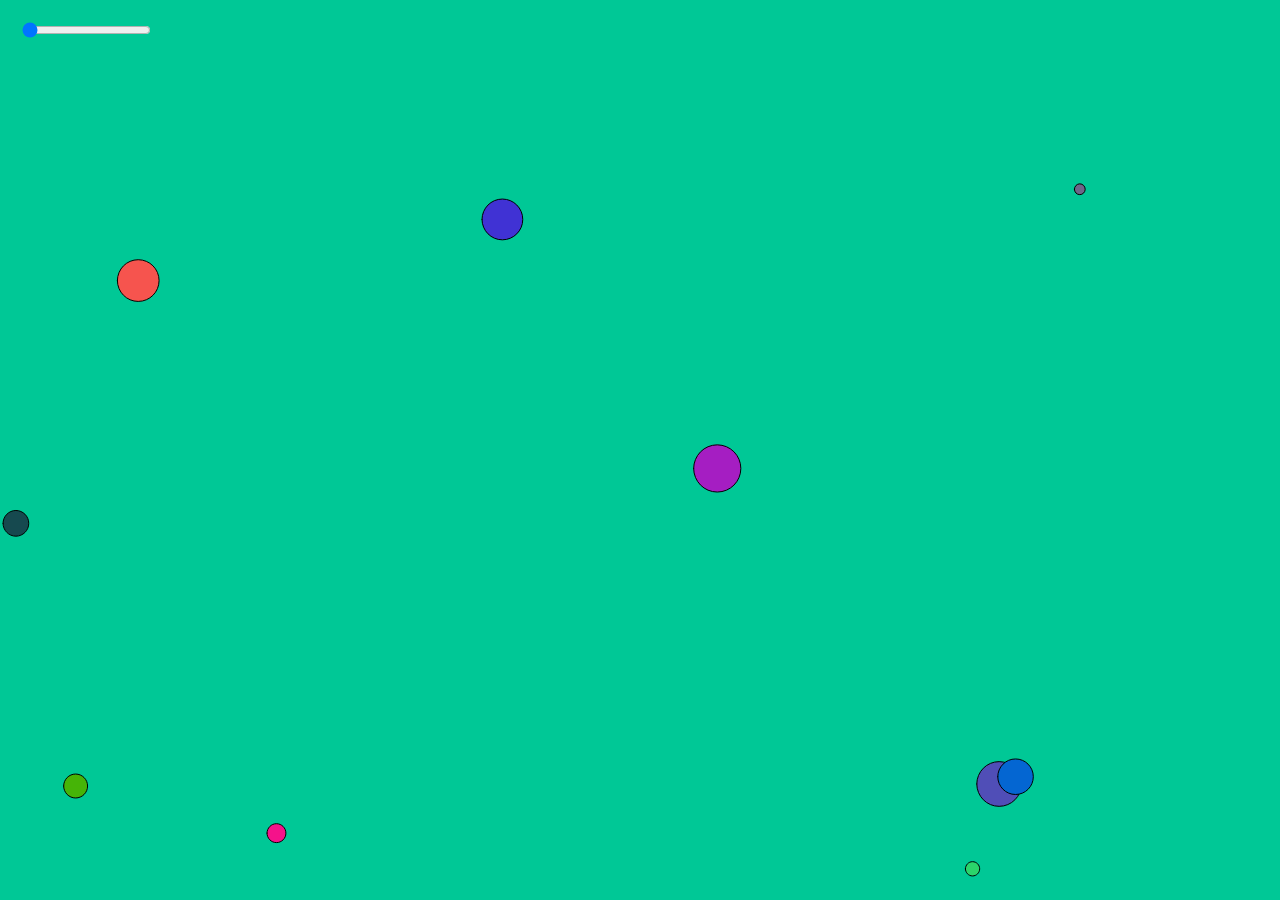
<file: Bouncing Ball #2/index.html>
<!DOCTYPE html>
<html lang="en">
  <head>
    <meta charset="utf-8" />
    <meta name="viewport" content="width=device-width, initial-scale=1.0">

    <title>Sketch</title>

    <link rel="stylesheet" type="text/css" href="style.css">

    <script src="libraries/p5.min.js"></script>
    <script src="libraries/p5.sound.min.js"></script>
  </head>

  <body>
    <script src="sketch.js"></script>
  </body>
</html>
</file>
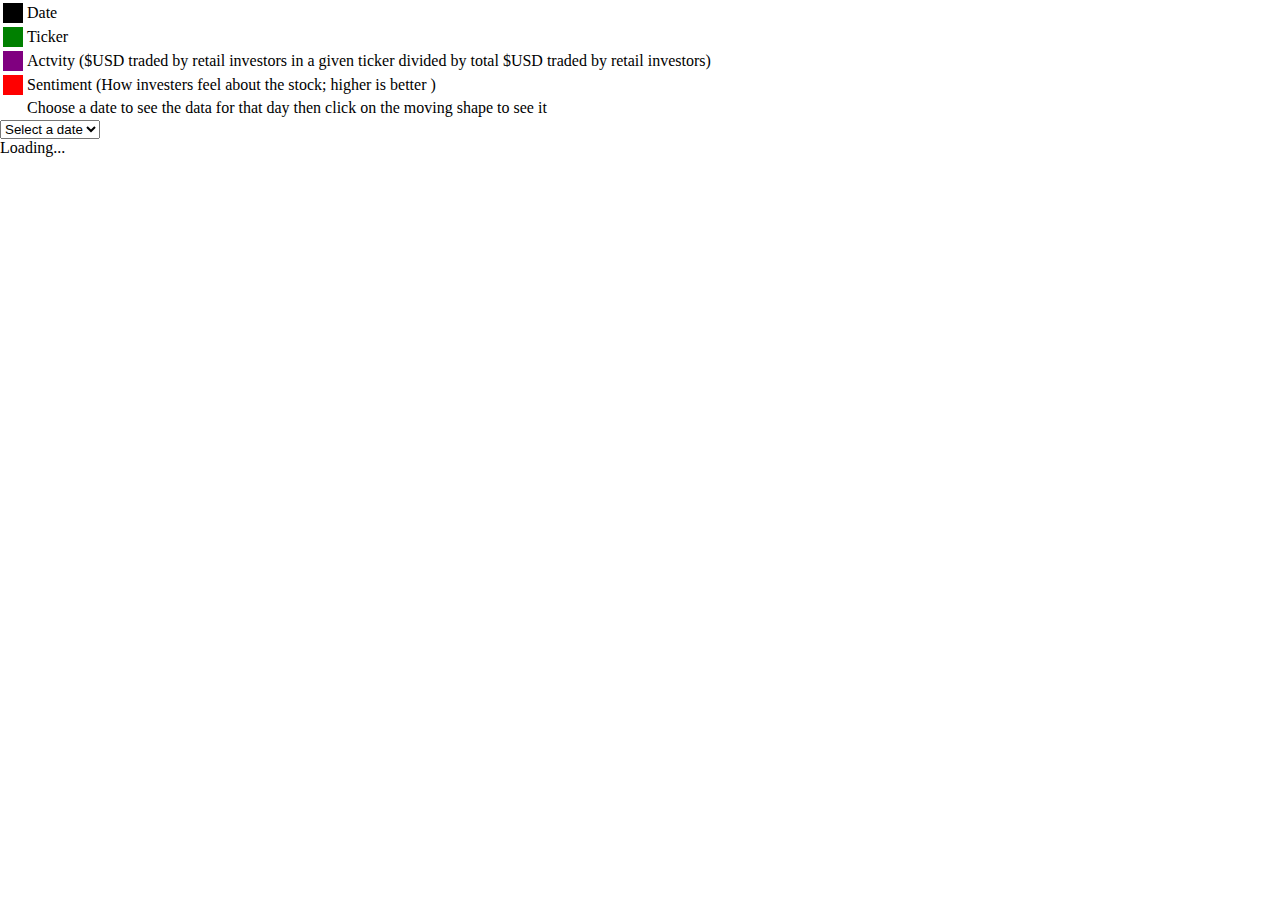
<file: Data API/index.html>
<!DOCTYPE html>
<html lang="en">
  <head>
    <meta charset="utf-8" />
    <meta name="viewport" content="width=device-width, initial-scale=1.0">

    <title>Sketch</title>

    <link rel="stylesheet" type="text/css" href="style.css">

    <script src="libraries/p5.min.js"></script>
    <script src="libraries/p5.sound.min.js"></script>
  </head>

  <table>
    <tr>
      <td><div style="background-color: black; width: 20px; height: 20px;"></div></td>
      <td>Date</td>
    </tr>
    <tr>
      <td><div style="background-color: green; width: 20px; height: 20px;"></div></td>
      <td>Ticker</td>
    </tr>
    <tr>
      <td><div style="background-color: purple; width: 20px; height: 20px;"></div></td>
      <td>Actvity ($USD traded by retail investors in a given ticker divided by total $USD traded by retail investors)</td>
    </tr>
    <tr>
      <td><div style="background-color: red; width: 20px; height: 20px;"></div></td>
      <td>Sentiment (How investers feel about the stock; higher is better )</td>
    </tr>

    <tr>
      <td><div style="background-color:  width; px: height; 20px;"></div></td>
      <td>Choose a date to see the data for that day then click on the moving shape to see it
    </tr>
  </table>

  <select id="row-selector">
    <option value="-1">Select a date</option>
    <option value="0">Oct 27</option>
    <option value="1">Oct 26</option>
    <option value="2">Oct 25</option>
    <!-- Add more options for each row -->
  </select>

  <!-- Add a button to clear the canvas -->

  <body>
    <script src="sketch.js"></script>
  </body>
</html>
</file>
<file: Bouncing Ball #2/style.css>
html, body {
  margin: 0;
  padding: 0;
}

canvas {
  display: block;
}
</file>
<file: Data API/style.css>
html, body {
  margin: 0;
  padding: 0;
}

canvas {
  display: block;
}
</file>
